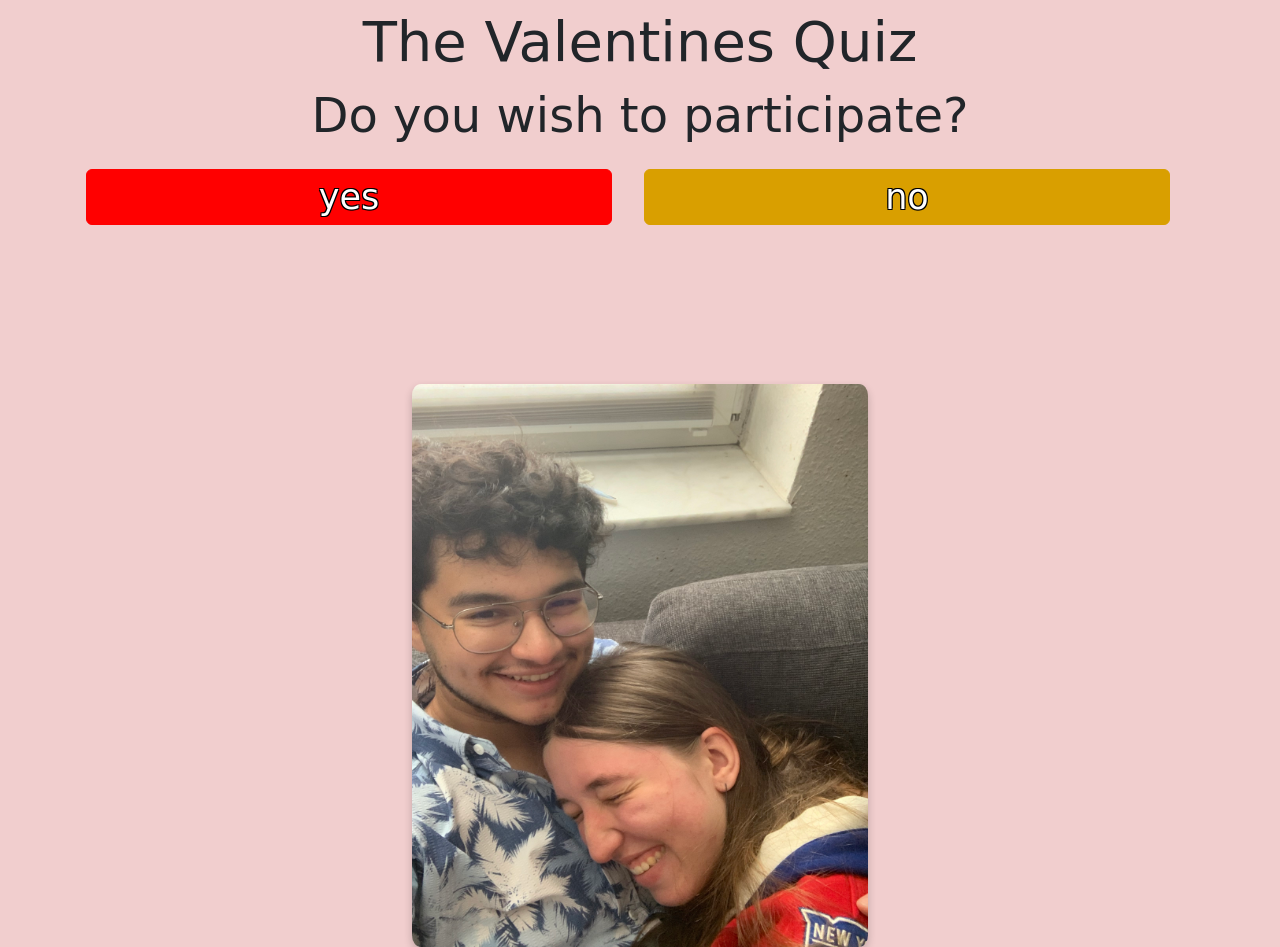
<file: Valantines/index.html>
<!DOCTYPE html>
<html>
<head>
    <meta charset="UTF-8">
    <title>Valentine</title>
    <link href="https://cdn.jsdelivr.net/npm/bootstrap@5.0.2/dist/css/bootstrap.min.css" rel="stylesheet" integrity="sha384-EVSTQN3/azprG1Anm3QDgpJLIm9Nao0Yz1ztcQTwFspd3yD65VohhpuuCOmLASjC" crossorigin="anonymous">

    <link href="./css/styles.css" rel="stylesheet" type="text/css">

</head>
    
    
<body>
    <div class="container d-flex flex-column align-items-center justify-content-center min-vh-100">
        <div class="row w-100">
            <div class="col-12 text-center comment-container">
                <h1 id="title" class="display-4 display-sm-3 display-md-2 display-lg-1 mt-5 mt-sm-4 mt-md-3 mt-lg-2">The Valentines Quiz</h1>
            </div>
        </div>
        <div class="row w-100">
            <div class="col-12 text-center question-container">
                <h2 id="question" class="display-5 display-sm-4 display-md-3 display-lg-2 mt-4 mt-sm-3 mt-md-2 mt-lg-1">Do you wish to participate?</h2>
            </div>
        </div>
        <div class="row w-100">
            <div class="col-12 text-center answer-container">

                <div class="row w-100 mb-3 no-gutters">
                    <div class="col-6 p-3">
                        <button id="rd-btn" class="btn btn-primary btn-tl" onclick="handleYesClick()">yes</button>
                    </div>
                    <div class="col-6 p-3">
                        <button itemid="yl-btn" class="btn btn-primary btn-tr" id="errorMessage" onclick="whyNo()">no</button>
                    </div>
                </div>
                <div id="additional-buttons" class="row w-100 mb-3 no-gutters"></div> <!-- Container for additional buttons -->
            
                
            </div>
        </div>
        <div class="row w-100 custom-height-row">
            <div class="col-12 d-flex justify-content-center img-container">
                <img id="main-image" src="./figmaAssets/cuddleLaugh.jpg" class="reg-img">
            </div>
        </div>



    <div class="modal fade" id="errorModal" tabindex="-1" aria-labelledby="errorModalLabel" aria-hidden="true">
        <div class="modal-dialog">
            <div class="modal-content">
                <div class="modal-header">
                    <h5 class="modal-title" id="errorModalLabel">Why Not?</h5>
                    <button type="button" class="btn-close" data-bs-dismiss="modal" aria-label="Close"></button>
                </div>
                <div class="modal-body">
                    I highly recommend you to participate.
                </div>
                <div class="modal-footer">
                    <button type="button" class="btn btn-secondary" data-bs-dismiss="modal">Close</button>
                </div>
            </div>
        </div>
    </div>
    
    <script src="https://cdn.jsdelivr.net/npm/bootstrap@5.0.2/dist/js/bootstrap.bundle.min.js" integrity="sha384-MrcW6ZMFYlzcLA8Nl+NtUVF0sA7MsXsP1UyJoMp4YLEuNSfAP+JcXn/tWtIaxVXM" crossorigin="anonymous"></script>
    <script src="./jsfunctions/swapContent.js"></script>
</body>
</html>
</file>
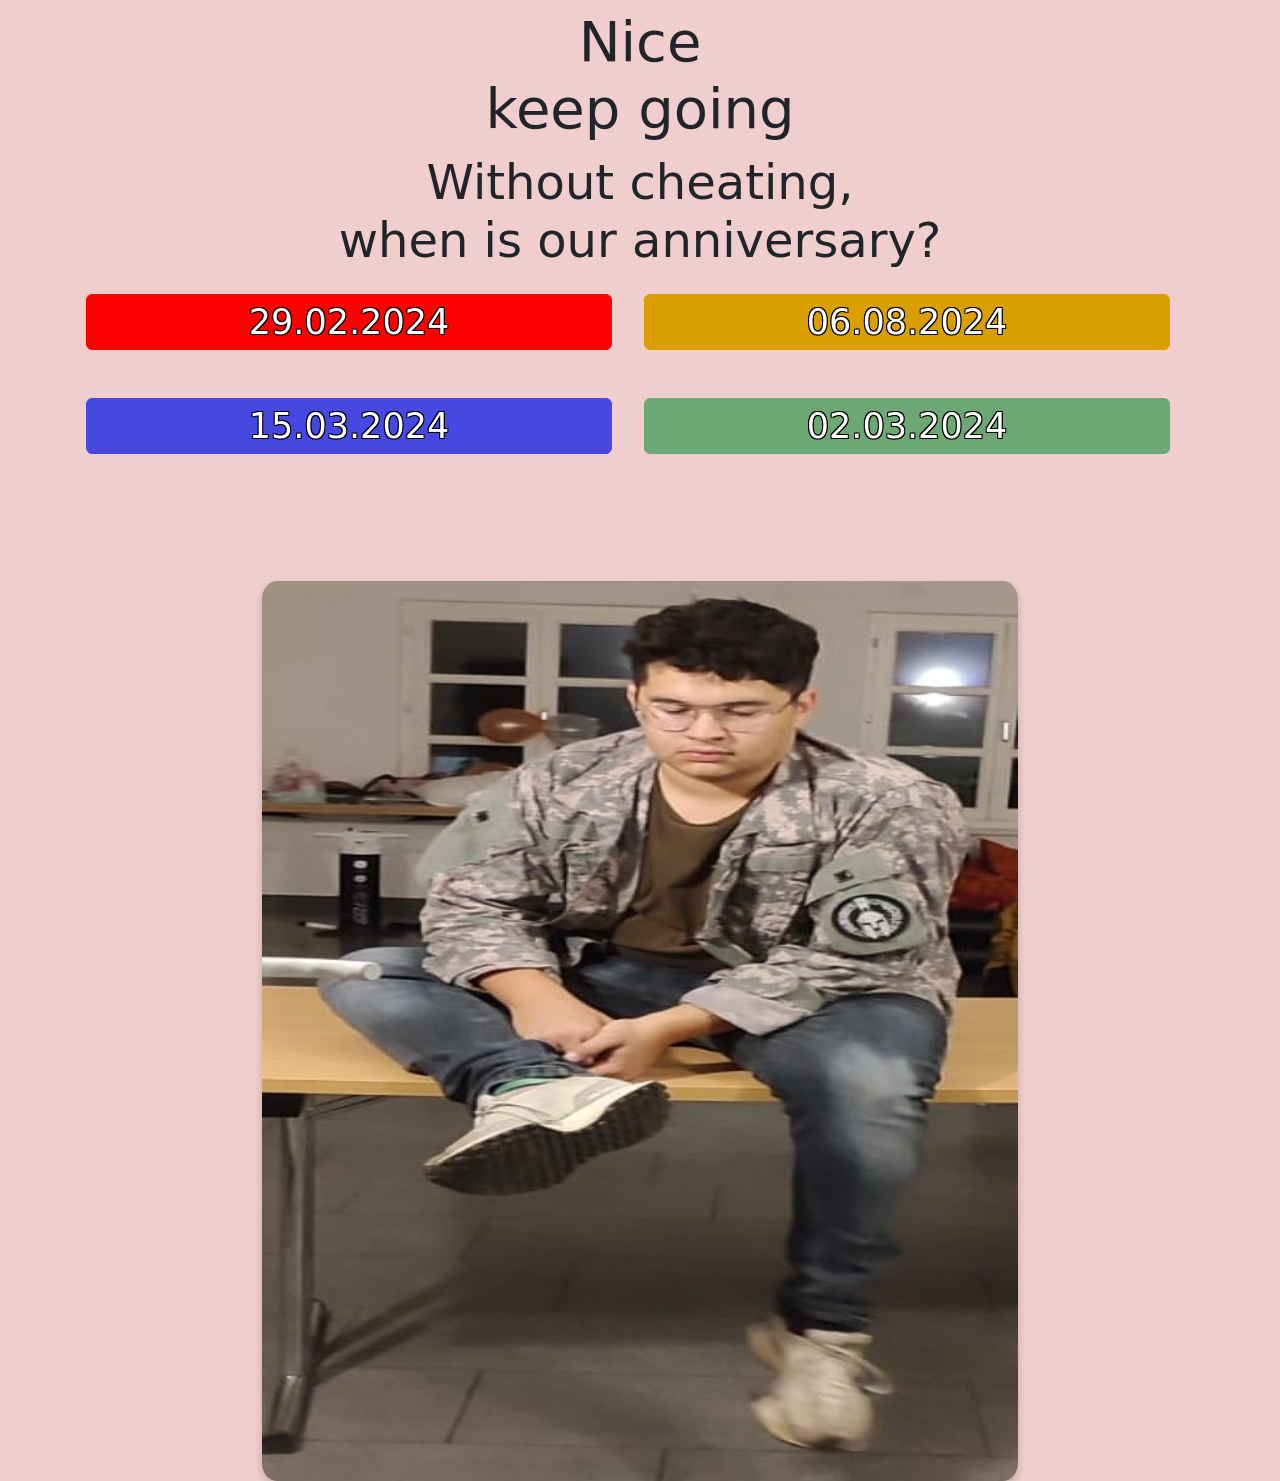
<file: Valantines/quizPages/anniversary.html>
<!DOCTYPE html>
<html>
<head>
    <meta charset="UTF-8">
    <title>Valentine</title>
    <link href="https://cdn.jsdelivr.net/npm/bootstrap@5.0.2/dist/css/bootstrap.min.css" rel="stylesheet" integrity="sha384-EVSTQN3/azprG1Anm3QDgpJLIm9Nao0Yz1ztcQTwFspd3yD65VohhpuuCOmLASjC" crossorigin="anonymous">

    <link href="../css/styles.css" rel="stylesheet" type="text/css">

</head>
    
    
<body>
    <div class="container d-flex flex-column align-items-center justify-content-center min-vh-100">
        <div class="row w-100">
            <div class="col-12 text-center comment-container">
              <h1 class="display-4 display-sm-3 display-md-2 display-lg-1 mt-5 mt-sm-4 mt-md-3 mt-lg-2">Nice
                <br>
                keep going
              </h1>
            </div>
        </div>
    
        <div class="row w-100">
            <div class="col-12 text-center question-container">
                <h2 class="display-5 display-sm-4 display-md-3 display-lg-2 mt-4 mt-sm-3 mt-md-2 mt-lg-1">Without cheating,
                    <br>
                    when is our anniversary?
                </h2>
            </div>
        </div>
    
        <div class="row w-100">
            <div class="col-12 text-center answer-container">

                <div class="row w-100 mb-3 no-gutters">
                    <div class="col-6 p-3">
                        <button class="btn btn-primary btn-tl" onclick="showAnniversaryModal('02.03.2024') ">29.02.2024</button>
                    </div>
                    <div class="col-6 p-3">
                        <button class="btn btn-primary btn-tr" onclick="showAnniversaryModal('06.08.2024')">06.08.2024</button>
                    </div>
                </div>

                <div class="row w-100 no-gutters">
                    <div class="col-6 p-3">
                        <button class="btn btn-primary btn-bl" onclick="showAnniversaryModal('15.03.2024')">15.03.2024</button>
                    </div>
                    <div class="col-6 p-3">
                        <button class="btn btn-primary btn-br" onclick="handleRightDate()">02.03.2024</button>
                    </div>
                </div>

            </div>
    </div>
    
    <div class="row w-100 custom-height-row">
        <div class="col-12 d-flex justify-content-center img-container">
            <img class="sleepyChris" src="../figmaAssets/sleepyChris.JPG" class="reg-img">
        </div>
    </div>



    <div class="modal fade" id="errorModal" tabindex="-1" aria-labelledby="errorModalLabel" aria-hidden="true">
        <div class="modal-dialog">
            <div class="modal-content">
                <div class="modal-header">
                    <h5 class="modal-title" id="errorModalLabel">I cannot believe you don't know</h5>
                    <button type="button" class="btn-close" data-bs-dismiss="modal" aria-label="Close"></button>
                </div>
                <div class="modal-body" id="modalBody">
                    I highly recommend you to participate.
                </div>
                <div class="modal-footer">
                    <button type="button" class="btn btn-secondary" data-bs-dismiss="modal">Close</button>
                </div>
            </div>
        </div>
    </div>
    
    <script src="../jsfunctions/swapContent.js"></script>
    <script src="https://cdn.jsdelivr.net/npm/bootstrap@5.0.2/dist/js/bootstrap.bundle.min.js" integrity="sha384-MrcW6ZMFYlzcLA8Nl+NtUVF0sA7MsXsP1UyJoMp4YLEuNSfAP+JcXn/tWtIaxVXM" crossorigin="anonymous"></script>
</body>
</html>
</file>
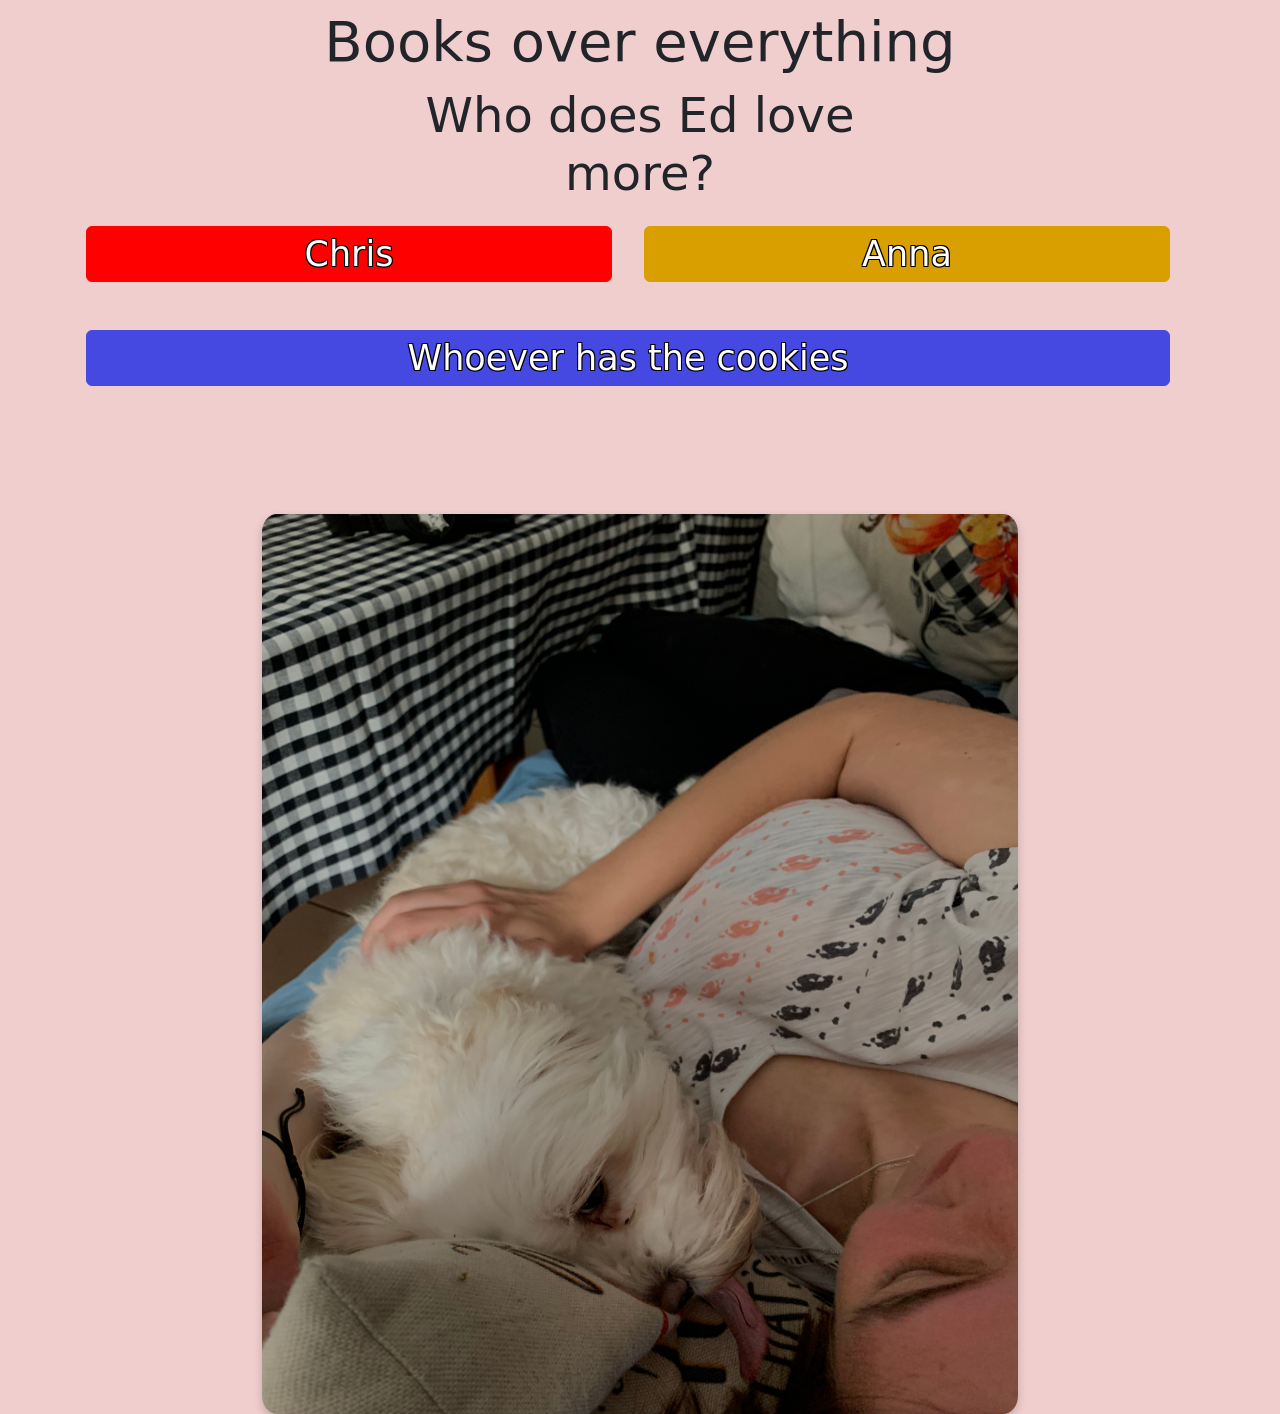
<file: Valantines/quizPages/cookies.html>
<!DOCTYPE html>
<html>
<head>
    <meta charset="UTF-8">
    <title>Valentine</title>
    <link href="https://cdn.jsdelivr.net/npm/bootstrap@5.0.2/dist/css/bootstrap.min.css" rel="stylesheet" integrity="sha384-EVSTQN3/azprG1Anm3QDgpJLIm9Nao0Yz1ztcQTwFspd3yD65VohhpuuCOmLASjC" crossorigin="anonymous">
    <link href="../css/styles.css" rel="stylesheet" type="text/css">
</head>
<body>
    <div class="container d-flex flex-column align-items-center justify-content-center min-vh-100">
        <div class="row w-100">
            <div class="col-12 text-center comment-container">
                <h1 class="display-4 display-sm-3 display-md-2 display-lg-1 mt-5 mt-sm-4 mt-md-3 mt-lg-2">Books over everything</h1>
            </div>
        </div>
    
        <div class="row w-100">
            <div class="col-12 text-center question-container">
                <h2 class="display-5 display-sm-4 display-md-3 display-lg-2 mt-4 mt-sm-3 mt-md-2 mt-lg-1">Who does Ed love
                    <br>
                    more?
                </h2>
            </div>
        </div>
    
        <div class="row w-100">
            <div class="col-12 text-center answer-container">
                <div class="row w-100 mb-3 no-gutters">
                    <div class="col-6 p-3">
                        <button class="btn btn-primary btn-tl" onclick="showCookieModal('Chris')">Chris</button>
                    </div>
                    <div class="col-6 p-3">
                        <button class="btn btn-primary btn-tr" onclick="showCookieModal('Anna')">Anna</button>
                    </div>
                </div>

                <div class="row w-100 no-gutters">
                    <div class="col-12 p-3">
                        <button class="btn btn-primary btn-bl" onclick="handleCookie()">Whoever has the cookies</button>
                    </div>
                </div>
            </div>
        </div>
    
        <div class="row w-100 custom-height-row">
            <div class="col-12 d-flex justify-content-center img-container">
                <img class="sleepyChris" src="../figmaAssets/gfStealer.jpg" class="gfStealer">
            </div>
        </div>

        <!-- Error Modal -->
        <div class="modal fade" id="errorModal" tabindex="-1" aria-labelledby="errorModalLabel" aria-hidden="true">
            <div class="modal-dialog">
                <div class="modal-content">
                    <div class="modal-header">
                        <h5 class="modal-title" id="errorModalLabel">I cannot believe you don't know</h5>
                        <button type="button" class="btn-close" data-bs-dismiss="modal" aria-label="Close"></button>
                    </div>
                    <div class="modal-body" id="modalBody">
                        I highly recommend you to participate.
                    </div>
                    <div class="modal-footer">
                        <button type="button" class="btn btn-secondary" data-bs-dismiss="modal">Close</button>
                    </div>
                </div>
            </div>
        </div>
    
    <script src="https://cdn.jsdelivr.net/npm/bootstrap@5.0.2/dist/js/bootstrap.bundle.min.js" integrity="sha384-MrcW6ZMFYlzcLA8Nl+NtUVF0sA7MsXsP1UyJoMp4YLEuNSfAP+JcXn/tWtIaxVXM" crossorigin="anonymous"></script>
    <script src="../jsfunctions/swapContent.js"></script>
</body>
</html>
</file>
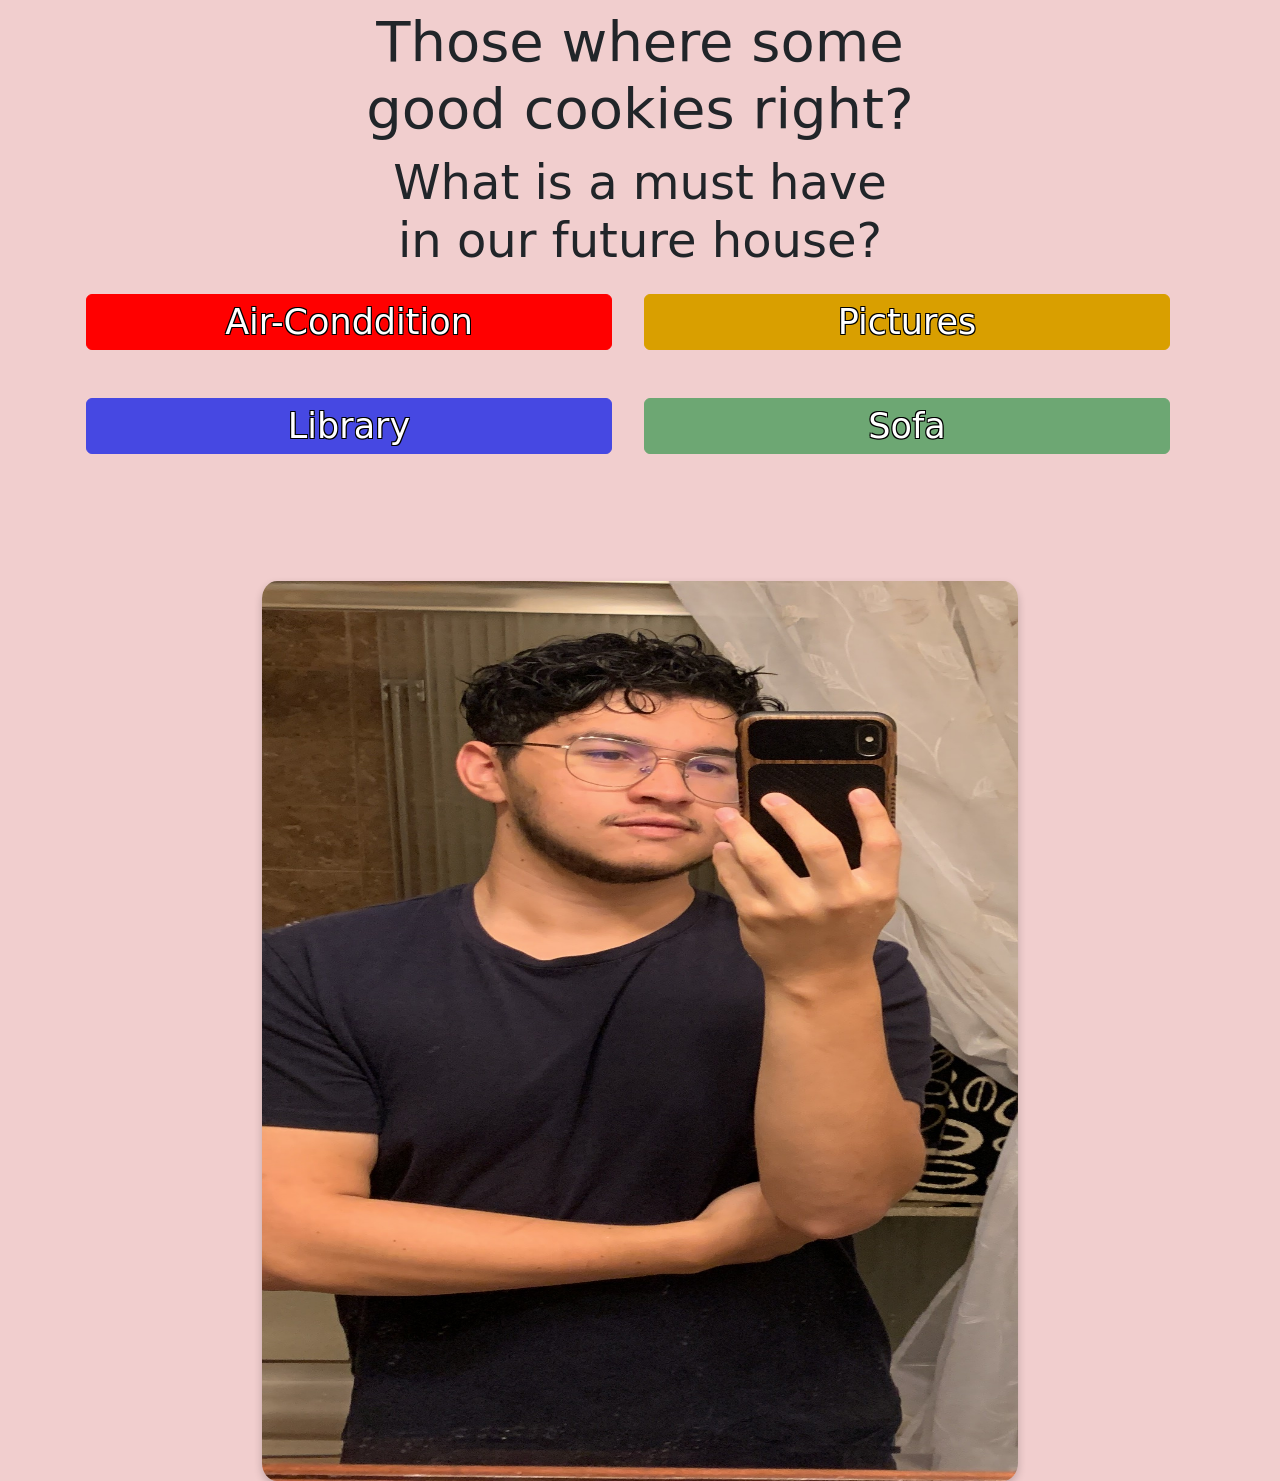
<file: Valantines/quizPages/library.html>
<!DOCTYPE html>
<html>
<head>
    <meta charset="UTF-8">
    <title>Valentine</title>
    <link href="https://cdn.jsdelivr.net/npm/bootstrap@5.0.2/dist/css/bootstrap.min.css" rel="stylesheet" integrity="sha384-EVSTQN3/azprG1Anm3QDgpJLIm9Nao0Yz1ztcQTwFspd3yD65VohhpuuCOmLASjC" crossorigin="anonymous">

    <link href="../css/styles.css" rel="stylesheet" type="text/css">

</head>
    
    
<body>
    <div class="container d-flex flex-column align-items-center justify-content-center min-vh-100">
        <div class="row w-100">
            <div class="col-12 text-center comment-container">
              <h1 class="display-4 display-sm-3 display-md-2 display-lg-1 mt-5 mt-sm-4 mt-md-3 mt-lg-2">Those where some
                <br>
                good cookies right?
              </h1>
            </div>
        </div>
    
        <div class="row w-100">
            <div class="col-12 text-center question-container">
                <h2 class="display-5 display-sm-4 display-md-3 display-lg-2 mt-4 mt-sm-3 mt-md-2 mt-lg-1">What is a must have
                    <br>
                    in our future house?
                </h2>
            </div>
        </div>
    
        <div class="row w-100">
            <div class="col-12 text-center answer-container">

                <div class="row w-100 mb-3 no-gutters">
                    <div class="col-6 p-3">
                        <button class="btn btn-primary btn-tl" onclick="showLibraryModal('airCondition')">Air-Conddition</button>
                    </div>
                    <div class="col-6 p-3">
                        <button class="btn btn-primary btn-tr" onclick="showLibraryModal('Pictures')">Pictures</button>
                    </div>
                </div>

                <div class="row w-100 no-gutters">
                    <div class="col-6 p-3">
                        <button class="btn btn-primary btn-bl" onclick="handleLibrary()">Library</button>
                    </div>
                    <div class="col-6 p-3">
                        <button class="btn btn-primary btn-br" onclick="showLibraryModal('Sofa')">Sofa</button>
                    </div>
                </div>

            </div>
    </div>
    
    <div class="row w-100 custom-height-row">
        <div class="col-12 d-flex justify-content-center img-container">
            <img class="sleepyChris" src="../figmaAssets/chrisMirror.JPG" class="reg-img">
        </div>
    </div>



    <div class="modal fade" id="errorModal" tabindex="-1" aria-labelledby="errorModalLabel" aria-hidden="true">
        <div class="modal-dialog">
            <div class="modal-content">
                <div class="modal-header">
                    <h5 class="modal-title" id="errorModalLabel">You would put this over that?</h5>
                    <button type="button" class="btn-close" data-bs-dismiss="modal" aria-label="Close"></button>
                </div>
                <div class="modal-body" id="modalBody">
                    I highly recommend you to participate.
                </div>
                <div class="modal-footer">
                    <button type="button" class="btn btn-secondary" data-bs-dismiss="modal">Close</button>
                </div>
            </div>
        </div>
    </div>
    
    <script src="../jsfunctions/swapContent.js"></script>
    <script src="https://cdn.jsdelivr.net/npm/bootstrap@5.0.2/dist/js/bootstrap.bundle.min.js" integrity="sha384-MrcW6ZMFYlzcLA8Nl+NtUVF0sA7MsXsP1UyJoMp4YLEuNSfAP+JcXn/tWtIaxVXM" crossorigin="anonymous"></script>
</body>
</html>
</file>
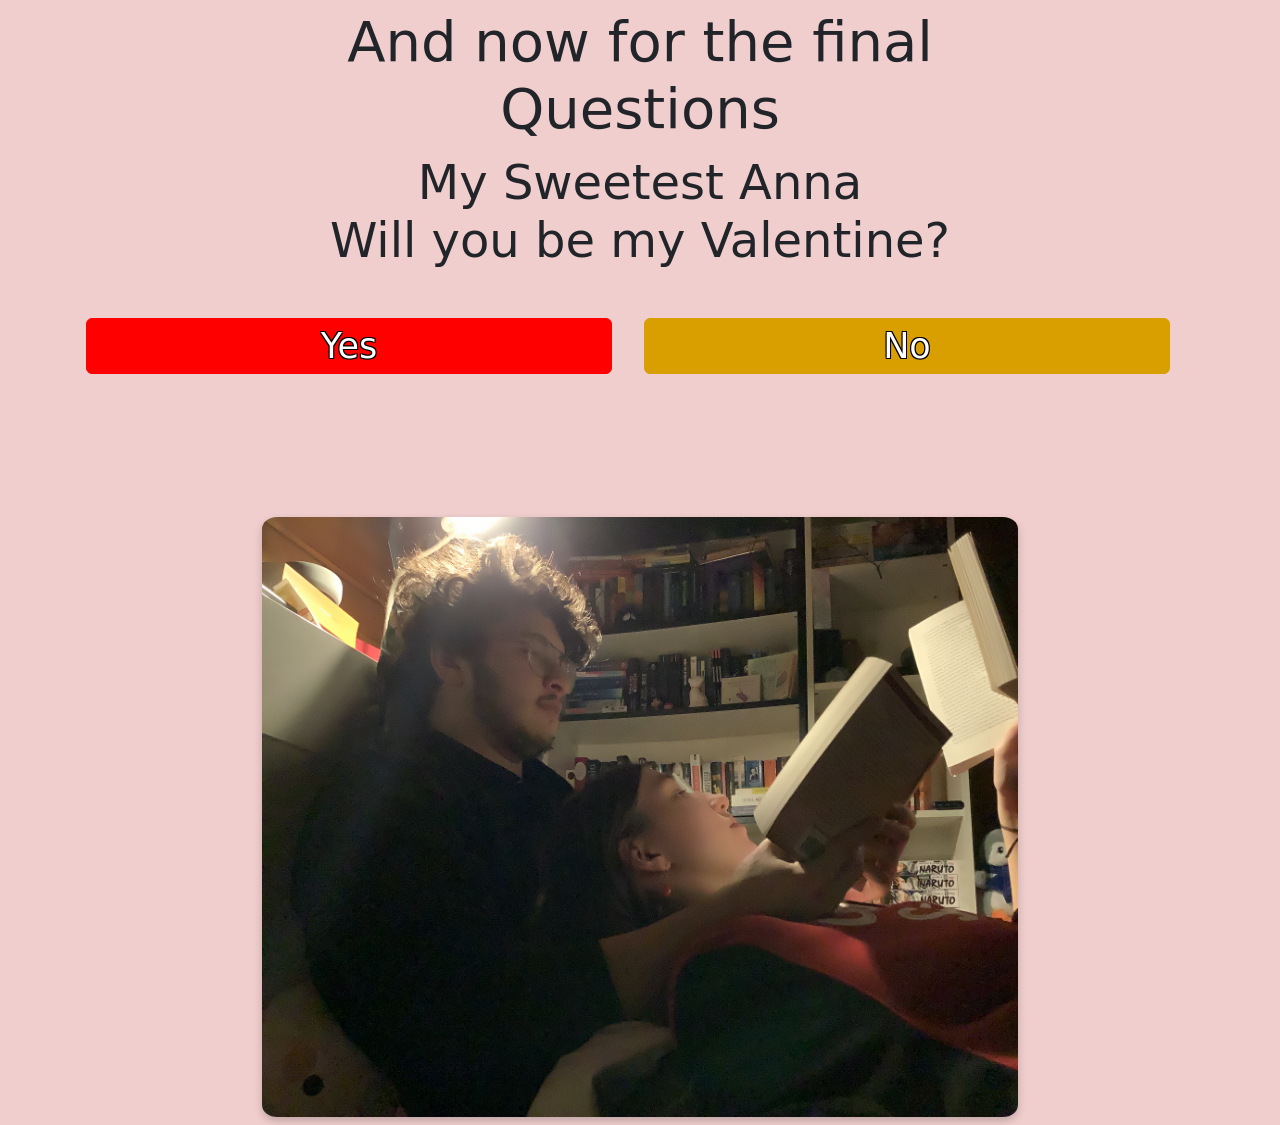
<file: Valantines/quizPages/myValentine.html>
<!DOCTYPE html>
<html>
<head>
    <meta charset="UTF-8">
    <title>Valentine</title>
    <link href="https://cdn.jsdelivr.net/npm/bootstrap@5.0.2/dist/css/bootstrap.min.css" rel="stylesheet" integrity="sha384-EVSTQN3/azprG1Anm3QDgpJLIm9Nao0Yz1ztcQTwFspd3yD65VohhpuuCOmLASjC" crossorigin="anonymous">

    <link href="../css/styles.css" rel="stylesheet" type="text/css">

</head>
    
    
<body>
    <div class="container d-flex flex-column align-items-center justify-content-center min-vh-100">
        <div class="row w-100">
            <div class="col-12 text-center comment-container">
              <h1 class="display-4 display-sm-3 display-md-2 display-lg-1 mt-5 mt-sm-4 mt-md-3 mt-lg-2">And now for the final
                <br>
                Questions
              </h1>
            </div>
        </div>
    
        <div class="row w-100">
            <div class="col-12 text-center question-container">
                <h2 class="display-5 display-sm-4 display-md-3 display-lg-2 mt-4 mt-sm-3 mt-md-2 mt-lg-1">My Sweetest Anna
                    <br>
                    Will you be my Valentine?
                </h2>
            </div>
        </div>
    <br>
        <div class="row w-100">
            <div class="col-12 text-center answer-container">

                <div class="row w-100 mb-3 no-gutters">
                    <div class="col-6 p-3">
                        <button class="btn btn-primary btn-tl" onclick="handleYes()">Yes</button>
                    </div>
                    <div class="col-6 p-3">
                        <button class="btn btn-primary btn-tr" onclick="showNoModel()">No</button>
                    </div>
                </div>

            </div>
    </div>
    
    <div class="row w-100 custom-height-row">
        <div class="col-12 d-flex justify-content-center img-container">
            <img class="togetherForever" src="../figmaAssets/togetherForever.JPG" class="reg-img">
        </div>
    </div>

    <div class="row w-100">
        <div class="col-12 text-center quest-container">
            <h1></h1>
        </div>
    </div>



    <div class="modal fade" id="errorModal" tabindex="-1" aria-labelledby="errorModalLabel" aria-hidden="true">
        <div class="modal-dialog">
            <div class="modal-content">
                <div class="modal-header">
                    <h5 class="modal-title" id="errorModalLabel">You would put this over that?</h5>
                    <button type="button" class="btn-close" data-bs-dismiss="modal" aria-label="Close"></button>
                </div>
                <div class="modal-body" id="modalBody">
                    I highly recommend you to participate.
                </div>
                <div class="modal-footer">
                    <button type="button" class="btn btn-secondary" data-bs-dismiss="modal">Close</button>
                </div>
            </div>
        </div>
    </div>

    <div class="modal fade" id="NoModal" tabindex="-1" aria-labelledby="errorModalLabel" aria-hidden="true">
        <div class="modal-dialog">
            <div class="modal-content">
                <div class="modal-header">
                    <h5 class="modal-title" id="errorModalLabel">Are you sure?</h5>
                    <button type="button" class="btn-close" data-bs-dismiss="modal" aria-label="Close"></button>
                </div>
                <div class="modal-body" id="modalBody">
                    <img src="../figmaAssets/chrisArm.jpg" class="reg-img">
                    I highly recommend you to reconsider.
                    <br>
                    Be a good girl and say Yes
                </div>
                <div class="modal-footer">
                    <button type="button" class="btn btn-secondary" data-bs-dismiss="modal">Close</button>
                </div>
            </div>
        </div>
    </div>
    
    <script src="../jsfunctions/swapContent.js"></script>
    <script src="https://cdn.jsdelivr.net/npm/bootstrap@5.0.2/dist/js/bootstrap.bundle.min.js" integrity="sha384-MrcW6ZMFYlzcLA8Nl+NtUVF0sA7MsXsP1UyJoMp4YLEuNSfAP+JcXn/tWtIaxVXM" crossorigin="anonymous"></script>
</body>
</html>
</file>
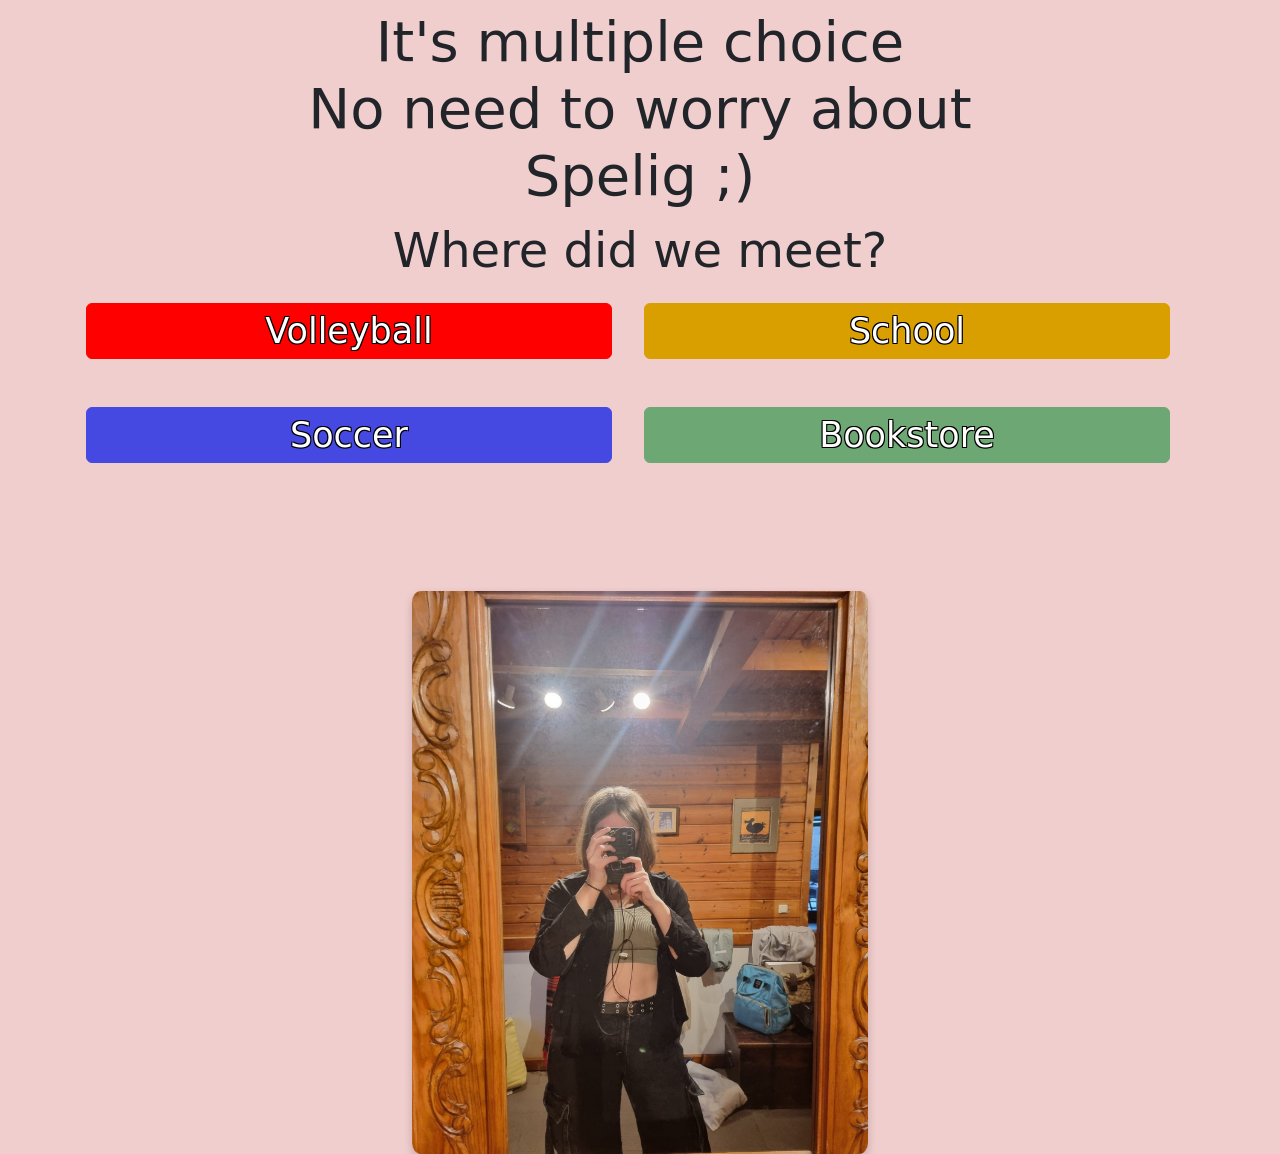
<file: Valantines/quizPages/vball.html>
<!DOCTYPE html>
<html>
<head>
    <meta charset="UTF-8">
    <title>Valentine</title>
    <link href="https://cdn.jsdelivr.net/npm/bootstrap@5.0.2/dist/css/bootstrap.min.css" rel="stylesheet" integrity="sha384-EVSTQN3/azprG1Anm3QDgpJLIm9Nao0Yz1ztcQTwFspd3yD65VohhpuuCOmLASjC" crossorigin="anonymous">

    <link href="../css/styles.css" rel="stylesheet" type="text/css">

</head>
    
    
<body>
    <div class="container d-flex flex-column align-items-center justify-content-center min-vh-100">
        <div class="row w-100">
            <div class="col-12 text-center comment-container">
              <h1 class="display-4 display-sm-3 display-md-2 display-lg-1 mt-5 mt-sm-4 mt-md-3 mt-lg-2">It's multiple choice
                <br>
                No need to worry about
                <br>
                Spelig ;)
            </h1>
            </div>
        </div>
    
        <div class="row w-100">
            <div class="col-12 text-center question-container">
                <h2 class="display-5 display-sm-4 display-md-3 display-lg-2 mt-4 mt-sm-3 mt-md-2 mt-lg-1">Where did we meet?</h2>
            </div>
        </div>
    
        <div class="row w-100">
            <div class="col-12 text-center answer-container">

                <div class="row w-100 mb-3 no-gutters">
                    <div class="col-6 p-3">
                        <button id="btnRed" class="btn btn-primary btn-tl" onclick="handleVolleyball()">Volleyball</button>
                    </div>
                    <div class="col-6 p-3">
                        <button id="btnYellow" class="btn btn-primary btn-tr" onclick="showModal('School')">School</button>
                    </div>
                </div>

                <div class="row w-100 no-gutters">
                    <div class="col-6 p-3">
                        <button id="btnBlue" class="btn btn-primary btn-bl" onclick="showModal('Soccer')">Soccer</button>
                    </div>
                    <div class="col-6 p-3">
                        <button id="btnGreen" class="btn btn-primary btn-br" onclick="showModal('Bookstore')">Bookstore</button>
                    </div>
                </div>

            </div>
    </div>
    
    <div class="row w-100 custom-height-row">
        <div class="col-12 d-flex justify-content-center img-container">
            <img src="../figmaAssets/annablackmirror.JPG" class="reg-img">
        </div>
    </div>



    <div class="modal fade" id="errorModal" tabindex="-1" aria-labelledby="errorModalLabel" aria-hidden="true">
        <div class="modal-dialog">
            <div class="modal-content">
                <div class="modal-header">
                    <h5 class="modal-title" id="errorModalLabel">Sadly No</h5>
                    <button type="button" class="btn-close" data-bs-dismiss="modal" aria-label="Close"></button>
                </div>
                <div class="modal-body" id="modalBody">
                    I highly recommend you to participate.
                </div>
                <div class="modal-footer">
                    <button type="button" class="btn btn-secondary" data-bs-dismiss="modal">Close</button>
                </div>
            </div>
        </div>
    </div>
    
    <script src="../jsfunctions/swapContent.js"></script>
    <script src="https://cdn.jsdelivr.net/npm/bootstrap@5.0.2/dist/js/bootstrap.bundle.min.js" integrity="sha384-MrcW6ZMFYlzcLA8Nl+NtUVF0sA7MsXsP1UyJoMp4YLEuNSfAP+JcXn/tWtIaxVXM" crossorigin="anonymous"></script>
</body>
</html>
</file>
<file: Valantines/css/styles.css>
body{
    background-color: #F1CECE;
}

.reg-img{
    
    display: block;
    width: 456px;
    height: 563px;
    border-radius: 2%;
    box-shadow: 0 4px 8px rgba(0, 0, 0, 0.2);
}

.custom-height-row{
    height: 100%;
}

.sleepyChris{
    display: block;
    width: 756px;
    height: 900px;
    border-radius: 2%;
    box-shadow: 0 4px 8px rgba(0, 0, 0, 0.2);
}

.gfStealer{
    display: block;
    width: 456px;
    height: 900px;
    border-radius: 2%;
    box-shadow: 0 4px 8px rgba(0, 0, 0, 0.2);
}

.togetherForever{
    display: block;
    width: 756px;
    height: 600px;
    border-radius: 2%;
    box-shadow: 0 4px 8px rgba(0, 0, 0, 0.2);
}

.modal-body{
    font-size: 1.5rem;
}

/*############################              btn                     #############################*/

.btn-tl{
    background-color: red;
    border-color: red;
    text-shadow: -1px -1px 0 #000, 1px -1px 0 #000, -1px 1px 0 #000, 1px 1px 0 #000;
    
    width: 100%;
    height: 100%;

    font-size: 35px; 
    line-height: 1.2; 
}

.btn-tr{
    background-color: #D99F00;
    border-color: #D99F00;
    text-shadow: -1px -1px 0 #000, 1px -1px 0 #000, -1px 1px 0 #000, 1px 1px 0 #000;
    width: 100%;
    height: 100%;
    font-size: 35px; 
    line-height: 1.2; 
}

.btn-br{
    background-color: #6da773;
    border-color: #6da773;
    text-shadow: -1px -1px 0 #000, 1px -1px 0 #000, -1px 1px 0 #000, 1px 1px 0 #000;
    width: 100%;
    height: 100%;
    font-size: 35px; 
    line-height: 1.2; 
}

.btn-bl{
    background-color: #4648E2;
    border-color: #4648E2;
    text-shadow: -1px -1px 0 #000, 1px -1px 0 #000, -1px 1px 0 #000, 1px 1px 0 #000;
    width: 100%;
    height: 100%;
    font-size: 35px; 
    line-height: 1.2; 
}




/*############################              container               #############################*/

.answer-container{
    padding: 0%;
}

.img-container{
    margin-top: 10%;
}
</file>
